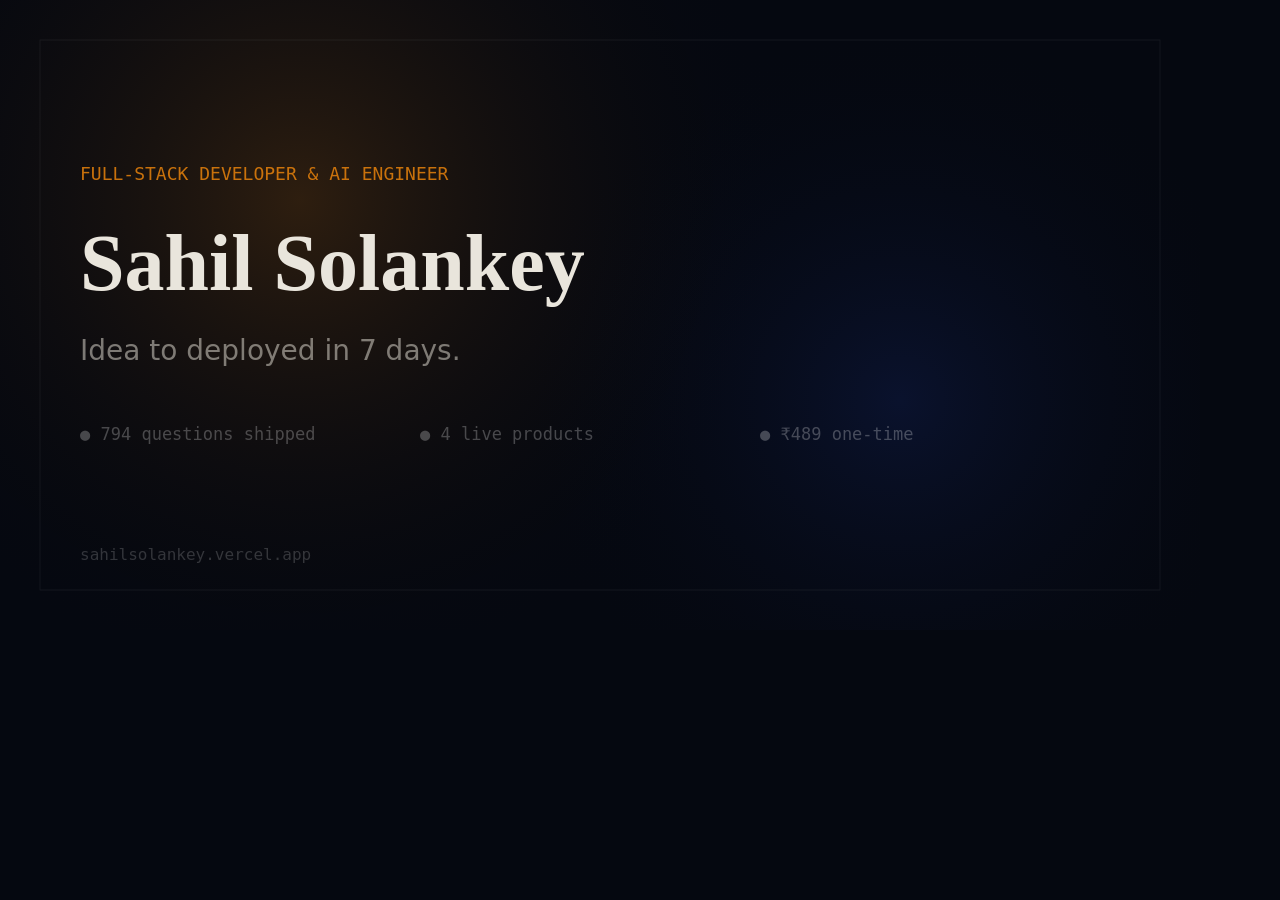
<file: assets/og-image-gen.html>
<!DOCTYPE html>
<html>
<body style="margin:0;padding:0;background:#050810;width:1200px;height:630px;font-family:system-ui">
<canvas id="c" width="1200" height="630"></canvas>
<script>
const c = document.getElementById('c');
const ctx = c.getContext('2d');
// Background
ctx.fillStyle = '#050810';
ctx.fillRect(0,0,1200,630);
// Accent glow
const g = ctx.createRadialGradient(300,200,0,300,200,500);
g.addColorStop(0,'rgba(232,130,12,0.18)');
g.addColorStop(1,'transparent');
ctx.fillStyle = g;
ctx.fillRect(0,0,1200,630);
// Blue glow
const g2 = ctx.createRadialGradient(900,400,0,900,400,400);
g2.addColorStop(0,'rgba(46,91,255,0.12)');
g2.addColorStop(1,'transparent');
ctx.fillStyle = g2;
ctx.fillRect(0,0,1200,630);
// Border
ctx.strokeStyle = 'rgba(255,255,255,0.06)';
ctx.lineWidth = 1;
ctx.strokeRect(40,40,1120,550);
// Eyebrow
ctx.fillStyle = 'rgba(232,130,12,0.85)';
ctx.font = '500 18px JetBrains Mono,monospace';
ctx.fillText('FULL-STACK DEVELOPER & AI ENGINEER', 80, 180);
// Name
ctx.fillStyle = '#E9E5DC';
ctx.font = 'bold 80px Georgia,serif';
ctx.fillText('Sahil Solankey', 80, 290);
// Tagline
ctx.fillStyle = 'rgba(233,229,220,0.5)';
ctx.font = '28px system-ui,sans-serif';
ctx.fillText('Idea to deployed in 7 days.', 80, 360);
// Stats row
const stats = ['794 questions shipped','4 live products','₹489 one-time'];
ctx.font = '500 17px JetBrains Mono,monospace';
stats.forEach((s,i) => {
  ctx.fillStyle = 'rgba(255,255,255,0.25)';
  ctx.fillText('● ' + s, 80 + i * 340, 440);
});
// URL
ctx.fillStyle = 'rgba(255,255,255,0.18)';
ctx.font = '16px JetBrains Mono,monospace';
ctx.fillText('sahilsolankey.vercel.app', 80, 560);
console.log(c.toDataURL('image/png'));
</script>
</body>
</html>
</file>
